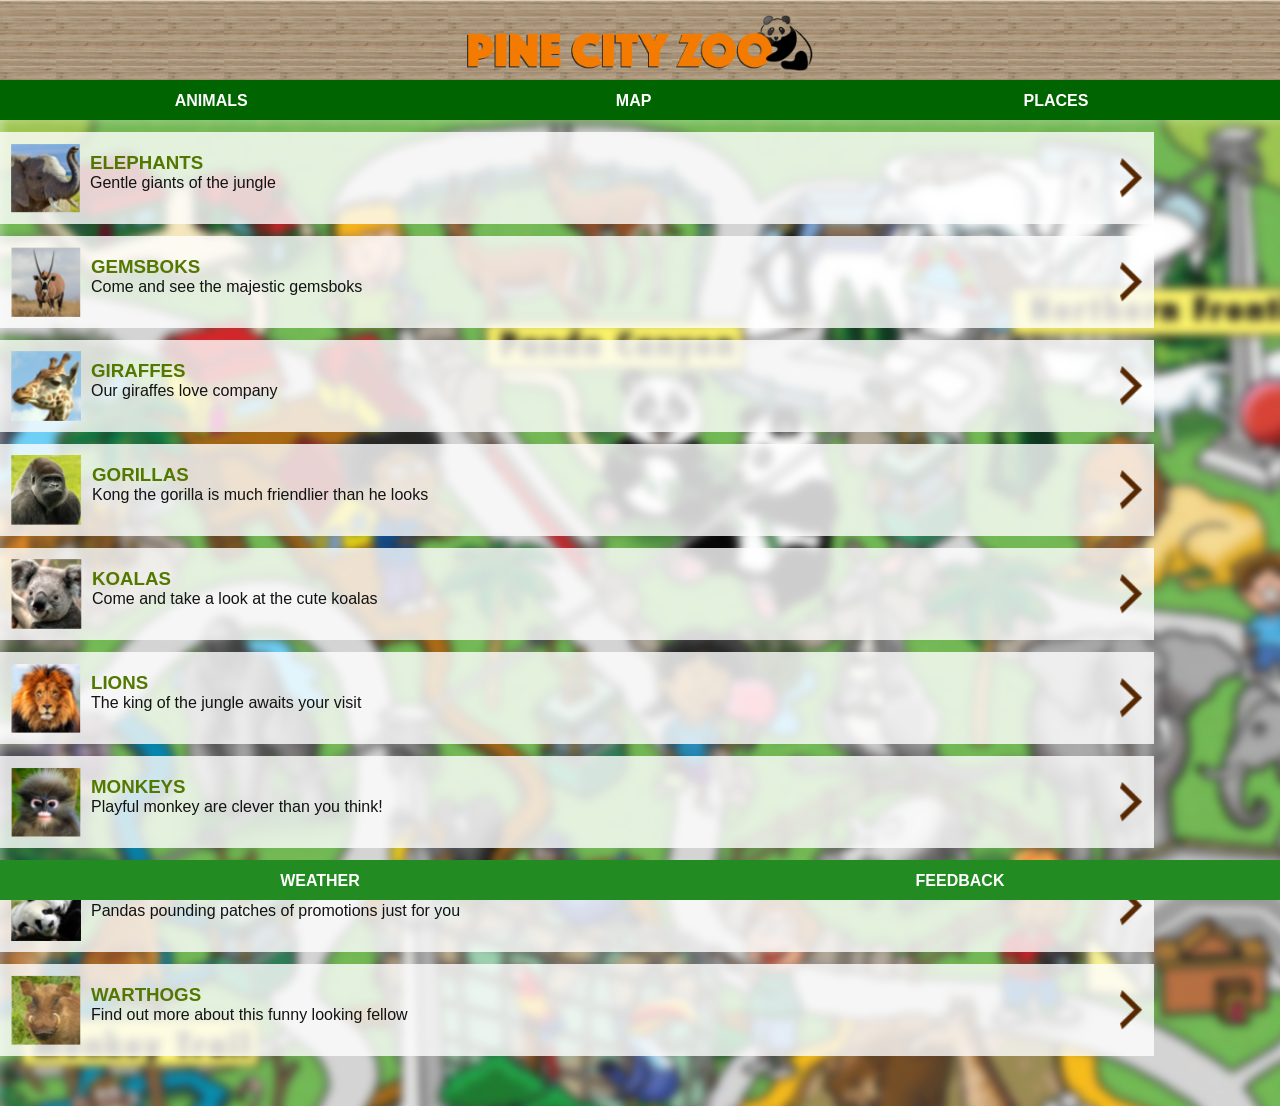
<file: animals.html>
<!DOCTYPE html>
<html>
    <head>
        <link rel="stylesheet" href="style.css">

    </head>
    <body>
        <div id="header">
            <img src="images/logo.png"/>
        </div>
        <div id="tabs-top">
            <a href="animals.html">ANIMALS</a>
            <a href="index.html">MAP</a>
            <a href="places.html">PLACES</a>
        </div>
        <div id="main">
          <div id="content">
            <a class="info-box" href="elephant.html">
              <img class="right" src="images/next-arrow.png"/>
              <img src="images/elephant-tn.png"/>
              <h3>ELEPHANTS</h3>
              <p>Gentle giants of the jungle</p>
            </a>
            <a class="info-box" href="gemsbok.html">
              <img class="right" src="images/next-arrow.png"/>
              <img src="images/gemsbok-tn.png"/>
              <h3>GEMSBOKS</h3>
              <p>Come and see the majestic gemsboks</p>
            </a>
             <a class="info-box" href="giraffe.html">
              <img class="right" src="images/next-arrow.png"/>
              <img src="images/giraffe-tn.png"/>
              <h3>GIRAFFES</h3>
              <p>Our giraffes love company</p>
            </a>
            <a class="info-box" href="gorilla.html">
              <img class="right" src="images/next-arrow.png"/>
              <img src="images/gorilla-tn.png"/>
              <h3>GORILLAS</h3>
              <p>Kong the gorilla is much friendlier than he looks</p>
            </a>
            <a class="info-box" href="koala.html">
              <img class="right" src="images/next-arrow.png"/>
              <img src="images/koala-tn.png"/>
              <h3>KOALAS</h3>
              <p>Come and take a look at the cute koalas</p>
            </a>
            <a class="info-box" href="lion.html">
              <img class="right" src="images/next-arrow.png"/>
              <img src="images/lion-tn.png"/>
              <h3>LIONS</h3>
              <p>The king of the jungle awaits your visit</p>
            </a>
            <a class="info-box" href="monkey.html">
              <img class="right" src="images/next-arrow.png"/>
              <img src="images/monkey-tn.png"/>
              <h3>MONKEYS</h3>
              <p>Playful monkey are clever than you think!</p>
            </a>
            <a class="info-box" href="panda.html">
              <img class="right" src="images/next-arrow.png"/>
              <img src="images/panda-tn.png"/>
              <h3>PANDAS</h3>
              <p>Pandas pounding patches of promotions just for you</p>
            </a>
            <a class="info-box" href="warthog.html">
              <img class="right" src="images/next-arrow.png"/>
              <img src="images/warthog-tn.png"/>
              <h3>WARTHOGS</h3>
              <p>Find out more about this funny looking fellow</p>
            </a>            
          </div>
        </div>
         
        <div id="tabs-bottom">
            <a href="weather.html">WEATHER</a>
            <a href="feedback.html">FEEDBACK</a>
        </div>
    </body>
</html>
</file>
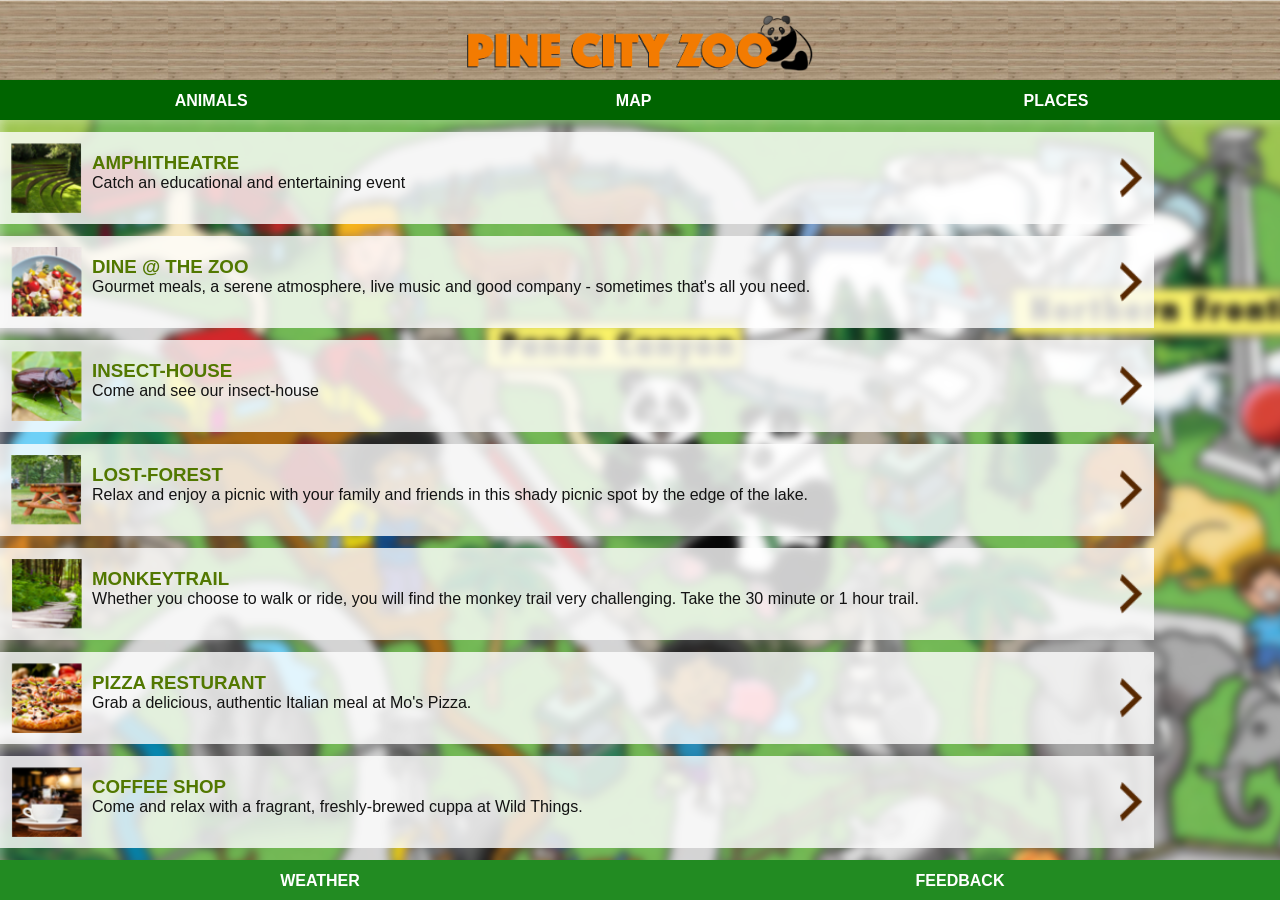
<file: places.html>
<!DOCTYPE html>
<html>
    <head>
        <link rel="stylesheet" href="style.css">

    </head>
    <body>
        <div id="header">
            <img src="images/logo.png"/>
        </div>
        <div id="tabs-top">
            <a href="animals.html">ANIMALS</a>
            <a href="index.html">MAP</a>
            <a href="places.html">PLACES</a>
        </div>
        <div id="main">
          <div id="content">
             <a class="info-box" href="amphitheatre.html">
                <img class="right" src="images/next-arrow.png"/>
                <img src="images/amphitheatre-tn.png"/>
                <h3>AMPHITHEATRE</h3>
                <p>Catch an educational and entertaining event</p>
             </a>
             <a class="info-box" href="dine-at-the-zoo.html">
                <img class="right" src="images/next-arrow.png"/>
                <img src="images/restaurant-tn.png"/>
                <h3>DINE @ THE ZOO</h3>
                <p>Gourmet meals, a serene atmosphere, live music and good company - sometimes that's all you need.</p>
              </a>
              <a class="info-box" href="insect-house.html">
                 <img class="right" src="images/next-arrow.png"/>
                 <img src="images/insect-house-tn.png"/>
                 <h3>INSECT-HOUSE</h3>
                 <p>Come and see our insect-house</p>
                </a>
                <a class="info-box" href="lost-forest.html">
                    <img class="right" src="images/next-arrow.png"/>
                    <img src="images/lost-forest-tn.png"/>
                    <h3>LOST-FOREST</h3>
                    <p>Relax and enjoy a picnic with your family and friends in this shady picnic spot by the edge of the lake.</p>
                    </a>
                    <a class="info-box" href="monkey-trail.html">
                        <img class="right" src="images/next-arrow.png"/>
                        <img src="images/monkey-trail-tn.png"/>
                        <h3>MONKEYTRAIL</h3>
                        <p>Whether you choose to walk or ride, you will find the monkey trail very challenging. Take the 30 minute or 1 hour trail.</p>
                    </a>
                    <a class="info-box" href="mos-pizza.html">
                        <img class="right" src="images/next-arrow.png"/>
                        <img src="images/pizza-shop-tn.png"/>
                        <h3>PIZZA RESTURANT</h3>
                        <p>Grab a delicious, authentic Italian meal at Mo's Pizza.</p>
                    </a>
                       
                    <a class="info-box" href="wild-things-coffee-shop.html">
                        <img class="right" src="images/next-arrow.png"/>
                        <img src="images/coffee-shop-tn.png"/>
                        <h3>COFFEE SHOP</h3>
                        <p>Come and relax with a fragrant, freshly-brewed cuppa at Wild Things.</p>
                    </a>            
          </div>
        </div>
         
        <div id="tabs-bottom">
            <a href="weather.html">WEATHER</a>
            <a href="feedback.html">FEEDBACK</a>
        </div>
    </body>
</html>
</file>
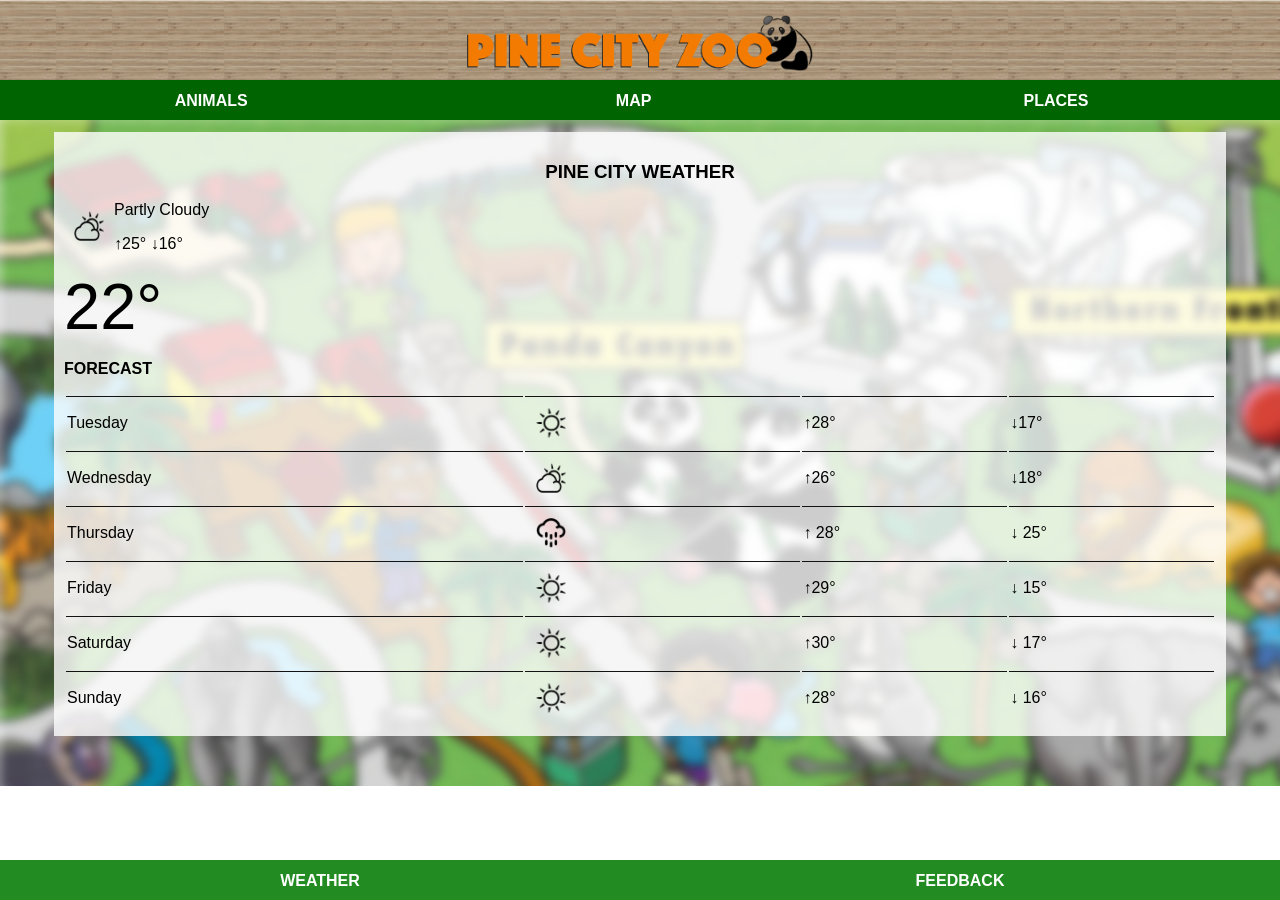
<file: weather.html>
<!DOCTYPE html>
<html>
  <head>
    <link rel="stylesheet" href="style.css">
  </head>
  <body>
    <div id="header">
      <img src="images/logo.png"/>
    </div>
    <div id="tabs-top">
      <a href="animals.html">ANIMALS</a>
      <a href="index.html">MAP</a>
      <a href="places.html">PLACES</a>
    </div>
    <div id="main">
      <div id="content">
        <div id="info-box-full">
          <h3>PINE CITY WEATHER</h3>
          <p><img class="info-box-weather-icon" src="images/partly-cloudy.png"/>Partly Cloudy</p>
          <p>&uarr;25&deg; &darr;16&deg;
          <h1 class="info-box-weather-icon">22&deg;</h1>
          <p><strong>FORECAST</strong></p>
          <table>
            <tr>
              <td>Tuesday</td>
              <td><img class="info-box-weather-icon" src="images/sunny.png"/></td>
              <td>&uarr;28&deg;</td>
              <td>&darr;17&deg;</td>
            </tr>
            <tr>
              <td>Wednesday</td>
              <td><img class="info-box-weather-icon" src="images/partly-cloudy.png"/></td>
              <td>&uarr;26&deg;</td>
              <td>&darr;18&deg;</td>
            </tr>
            <tr>
              <td>Thursday</td>
              <td><img class="info-box-weather-icon" src="images/rain.png"/></td>
              <td>&uarr; 28&deg;</td>
              <td>&darr; 25&deg;</td>
            </tr>
            <tr>
              <td>Friday</td>
              <td><img class="info-box-weather-icon" src="images/sunny.png"/></td>
              <td>&uarr;29&deg;</td>
              <td>&darr; 15&deg;</td>
            </tr>
            <tr>
              <td>Saturday</td>
              <td><img class="info-box-weather-icon" src="images/sunny.png"/></td>
              <td>&uarr;30&deg;</td>
              <td>&darr; 17&deg;</td>
            </tr>
            <tr>
              <td>Sunday</td>
              <td><img class="info-box-weather-icon" src="images/sunny.png"/></td>
              <td>&uarr;28&deg;</td>
              <td>&darr; 16&deg;</td>
            </tr>
          </table>
        </div>
      </div>
    </div>
    <div id="tabs-bottom">
        <a href="weather.html">WEATHER</a>
        <a href="feedback.html">FEEDBACK</a>
    </div>
  </body>
</html>
</file>
<file: style.css>
body{
  padding: 0;
  margin: 0;
  font-family: Helvetica;
}

#header{
  position: fixed;
  top: 0;
  left: 0;
  z-index: 500;
  width: 100%;
  height: 80px;
  background-image: url('images/wood-bg.png');
  background-repeat: repeat-x;
  }
#header img{
  display: block;
  margin: auto;
  height: 70%;
  padding-top: 15px;
  }

#tabs-top{
  position: fixed;
  top: 80px;
  left: 0;
  z-index: 500;
  width: 100%;
  height: 40px;
  background-color: darkgreen;
  }
#tabs-top a{
  float: left;
  display: block;
  width: 33%;
  height: 35px;
  font-weight: 700;
  color: white;
  text-align: center;
  text-decoration: none;
  padding-top: 12px;
  }

#main-home{
  margin-top: 120px;
    }

#tabs-bottom{
  position: fixed;
  bottom: 0;
  left: 0;
  z-index: 500;
  width: 100%;
  height: 40px;
  background-color: forestgreen;
  }
#tabs-bottom a{
  float: left;
  display: block;
  width: 50%;
  height: 35px;
  font-weight: 700;
  color: white;
  text-align: center;
  text-decoration: none;
  padding-top: 12px;
  }

#main{
  margin-top: 119px;
  background: url("images/map-blur.png");
  background-repeat: repeat-y;
}
#content{
  padding-top: 1px;
  padding-bottom: 50px;
}
a.info-box{
  text-decoration: none;
  background: rgba(255, 255, 255, .8);
  width: 90%;
  height: 90px;
  display: block;
  margiin: auto;
  margin-top: 12px;
  padding: 1px;
}
.info-box img{
  height: 70px;
  margin: 10px;
  float: left;
}
.info-box h3{
  padding: 0;
  margin-bottom: 0;
  width: 90%;
  color: #527800;
}
.info-box p{
      margin: 0;
      padding: 0;
      width: 90%;
      color: #131313;
}
.info-box img.right{
      float: right;
      margin-top: 25px;
      height: 40px; 
}
#info-box-full{
  background-color: rgba(255, 255, 255, .8);
  margin: auto;
  width: 90%;
  display: block;
  margin-top: 12px;
  padding: 10px;
}
#info-box-full img{
  width: 100%;
}
#info-box-full h3{
  text-align: center;
}
img.info-box-weather-icon{
  width: 30px !important;
  height: 30px;
  margin: 10px;
  float: left;
}
h1.info-box-weather-icon{
  font-size: 65px;
  font-weight: 200;
  padding: 0;
  margin: 0;
}
table{
  width: 100%;
}
td{
  border-top: 1px solid #131313;
}
</file>
